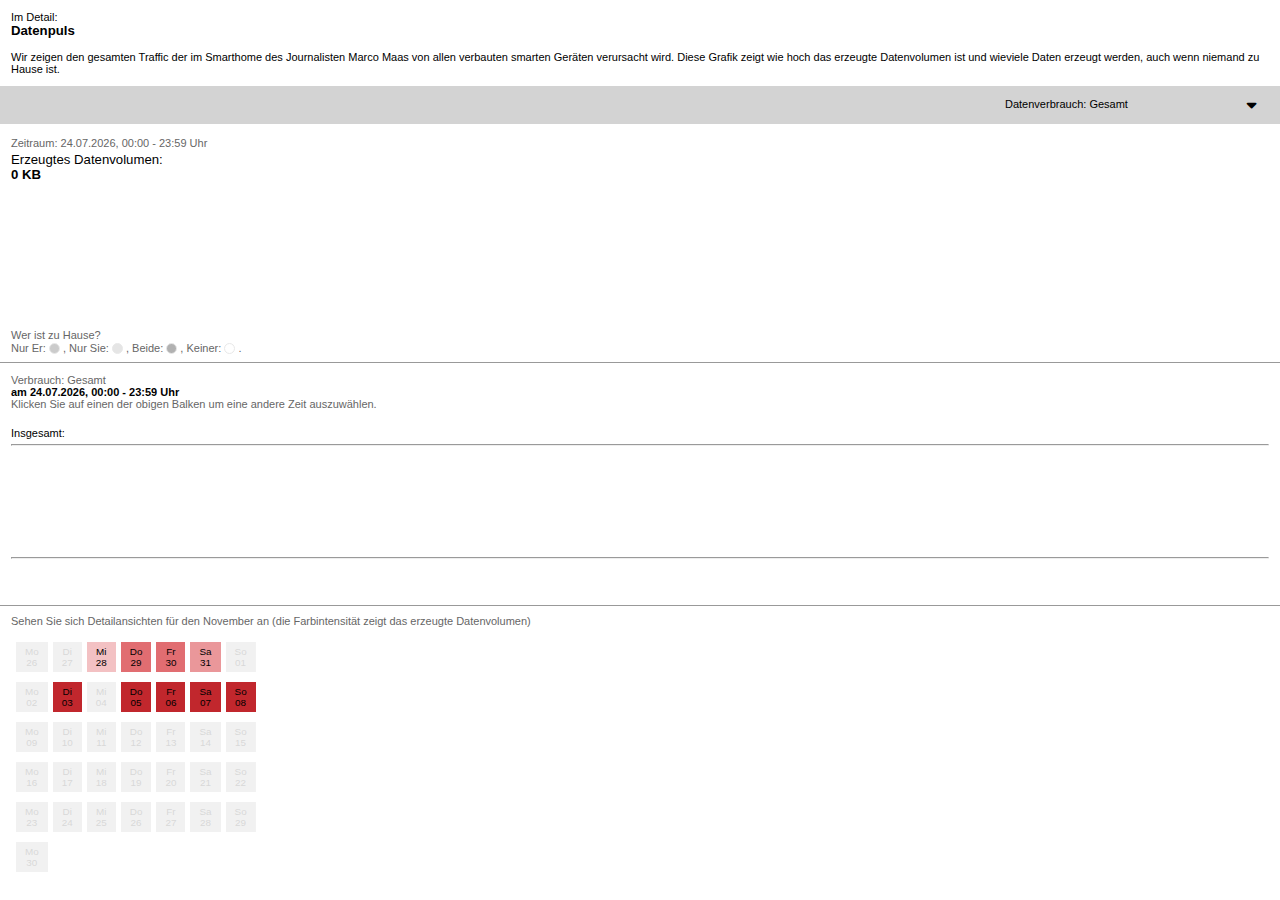
<file: index.html>
<!DOCTYPE html> <html> <head> <meta charset=utf-8> <title>datenpuls frontend</title> <meta name=description content=""> <meta name=viewport content="width=device-width,initial-scale=1"> <link rel=stylesheet href=styles/vendor.db1aae18.css> <link rel=stylesheet href=styles/main.913ba86d.css>  <body> <div class=wrapper> <!-- content here --> <div class=container> <div class=row> <div id=explanation> <div id=topline></div> <h1 id=headline></h1> <div id=maintext></div> </div> </div> <div class="row fullWidth"> <nav class=dropdown></nav> </div> <div class=row> <div class=timeChartWidget> <p id=timespan class=lightText> Zeitraum: <span class=time><span class=currentDay></span>, <span class=currentTimespan></span> Uhr</span> </p> <p id=trafficCount> Erzeugtes Datenvolumen:<br><span class="bold countTrafficTotal">0 KB</span> </p> </div> </div> <div class="row fullWidth"> <div class=timeChartWidget> <svg id=time-chart-container class="chart timeChart"></svg> </div> </div> <div class=row> <div class="personWidget lightText"> Wer ist zu Hause?<br> Nur Er: <div class="circular male-person"></div> , Nur Sie: <div class="circular female-person"></div> , Beide: <div class="circular two-person"></div> , Keiner: <div class="circular no-person"></div> . </div> </div> <div class="row separator"></div> <div class=row> <div class=detailChartWidget> <p class="detailBlock lightText"><span id=detail-explanation></span> <span id=detailTypeLabel></span> <br> <span id=detailTimespan class=bold>am <span class=currentDay></span>, <span class=currentTimespan></span> Uhr</span> <br> <span id=hint-timechoose></span><br> <span id=presence>Wer war zu Hause: <span id=presenceCount>niemand</span></span> </p> <span>Insgesamt: <span class=countTrafficTotal></span></span> <hr id=lineDetail> <svg id=detail-chart-container class="chart detailChart"></svg> <hr id=lineInOut> <svg id=detail-chart-inout-container class="chart inoutChart"></svg> </div> </div> <div class="row separator"></div> <div class=row> <div id=calendar-explanation class=lightText></div> <div class=calendarWidget></div> </div> </div> <!-- end content --> </div> <div id=loader> <div class=hint>Daten werden geladen.</div> <div class="loader-section section-left"></div> <div class="loader-section section-right"></div> </div> <script src=scripts/vendor.81a9e22c.js></script> <script src=scripts/main.78de939a.js></script>
</file>
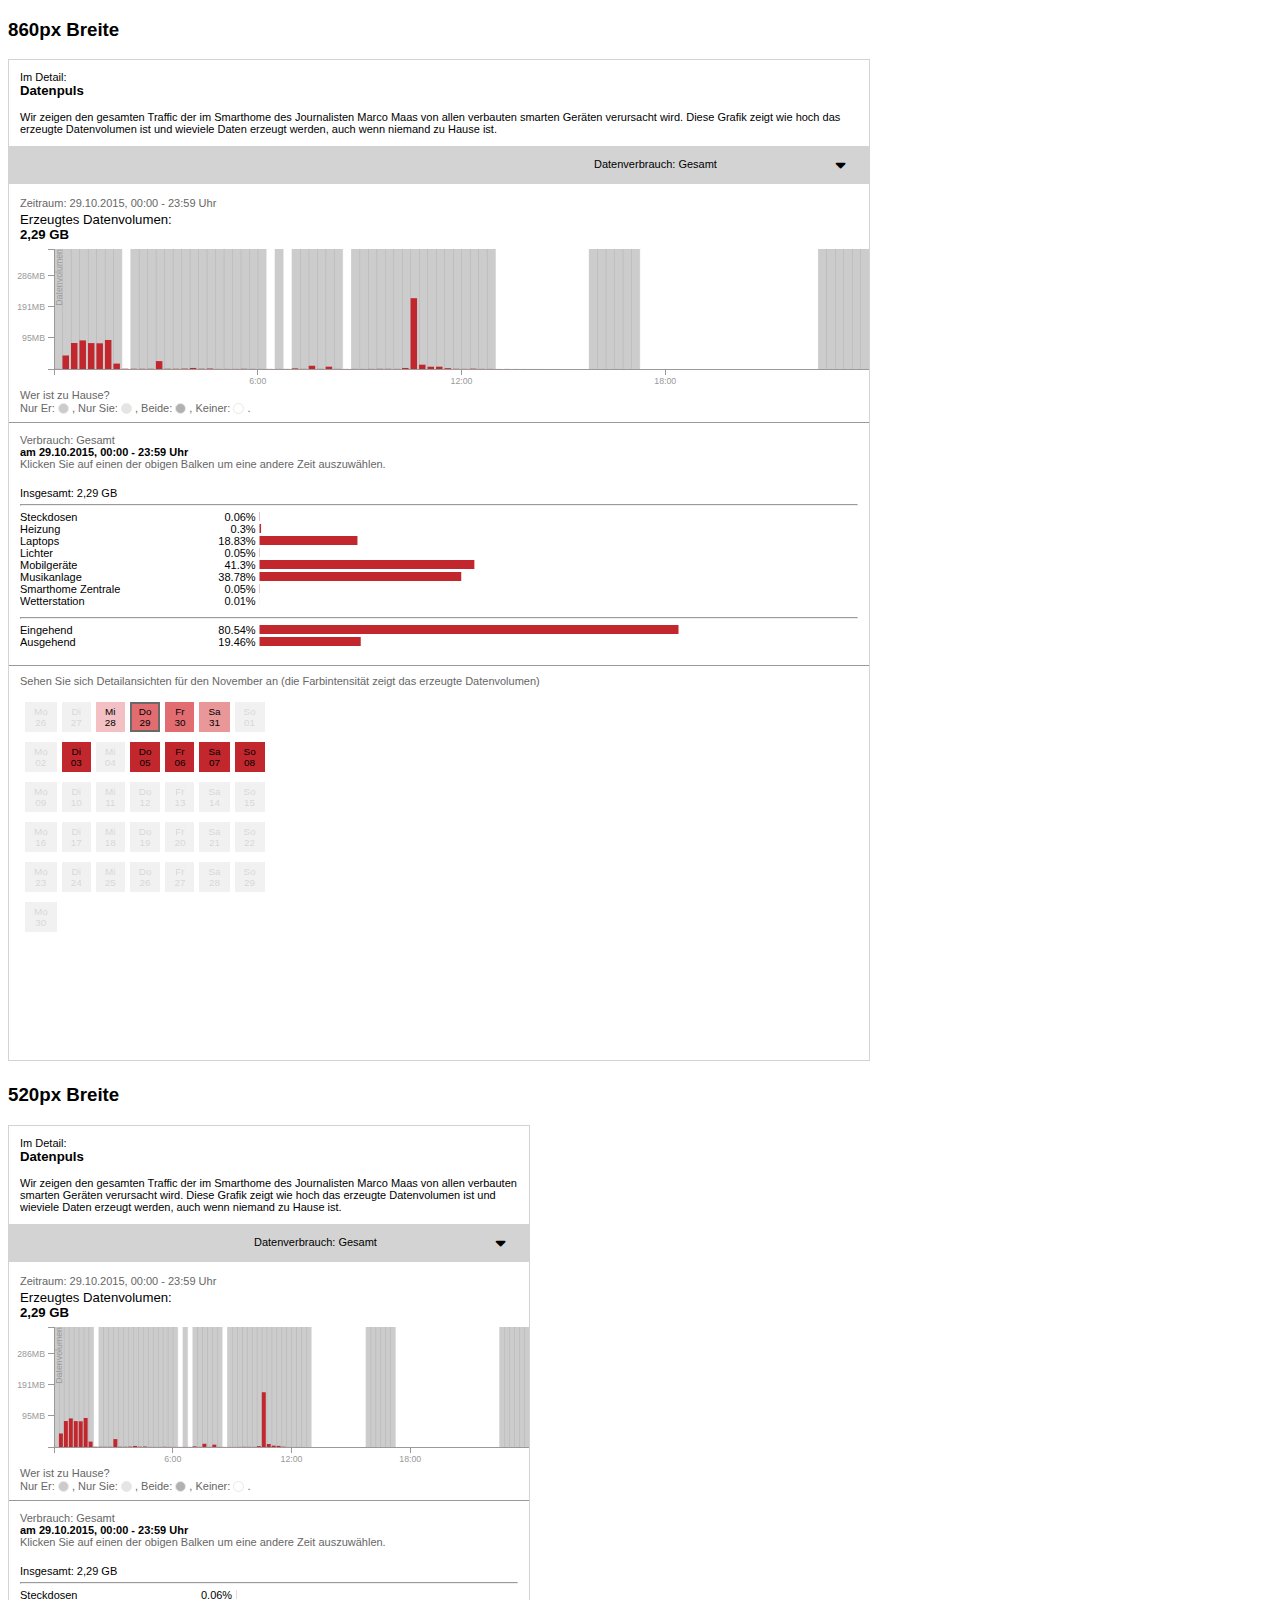
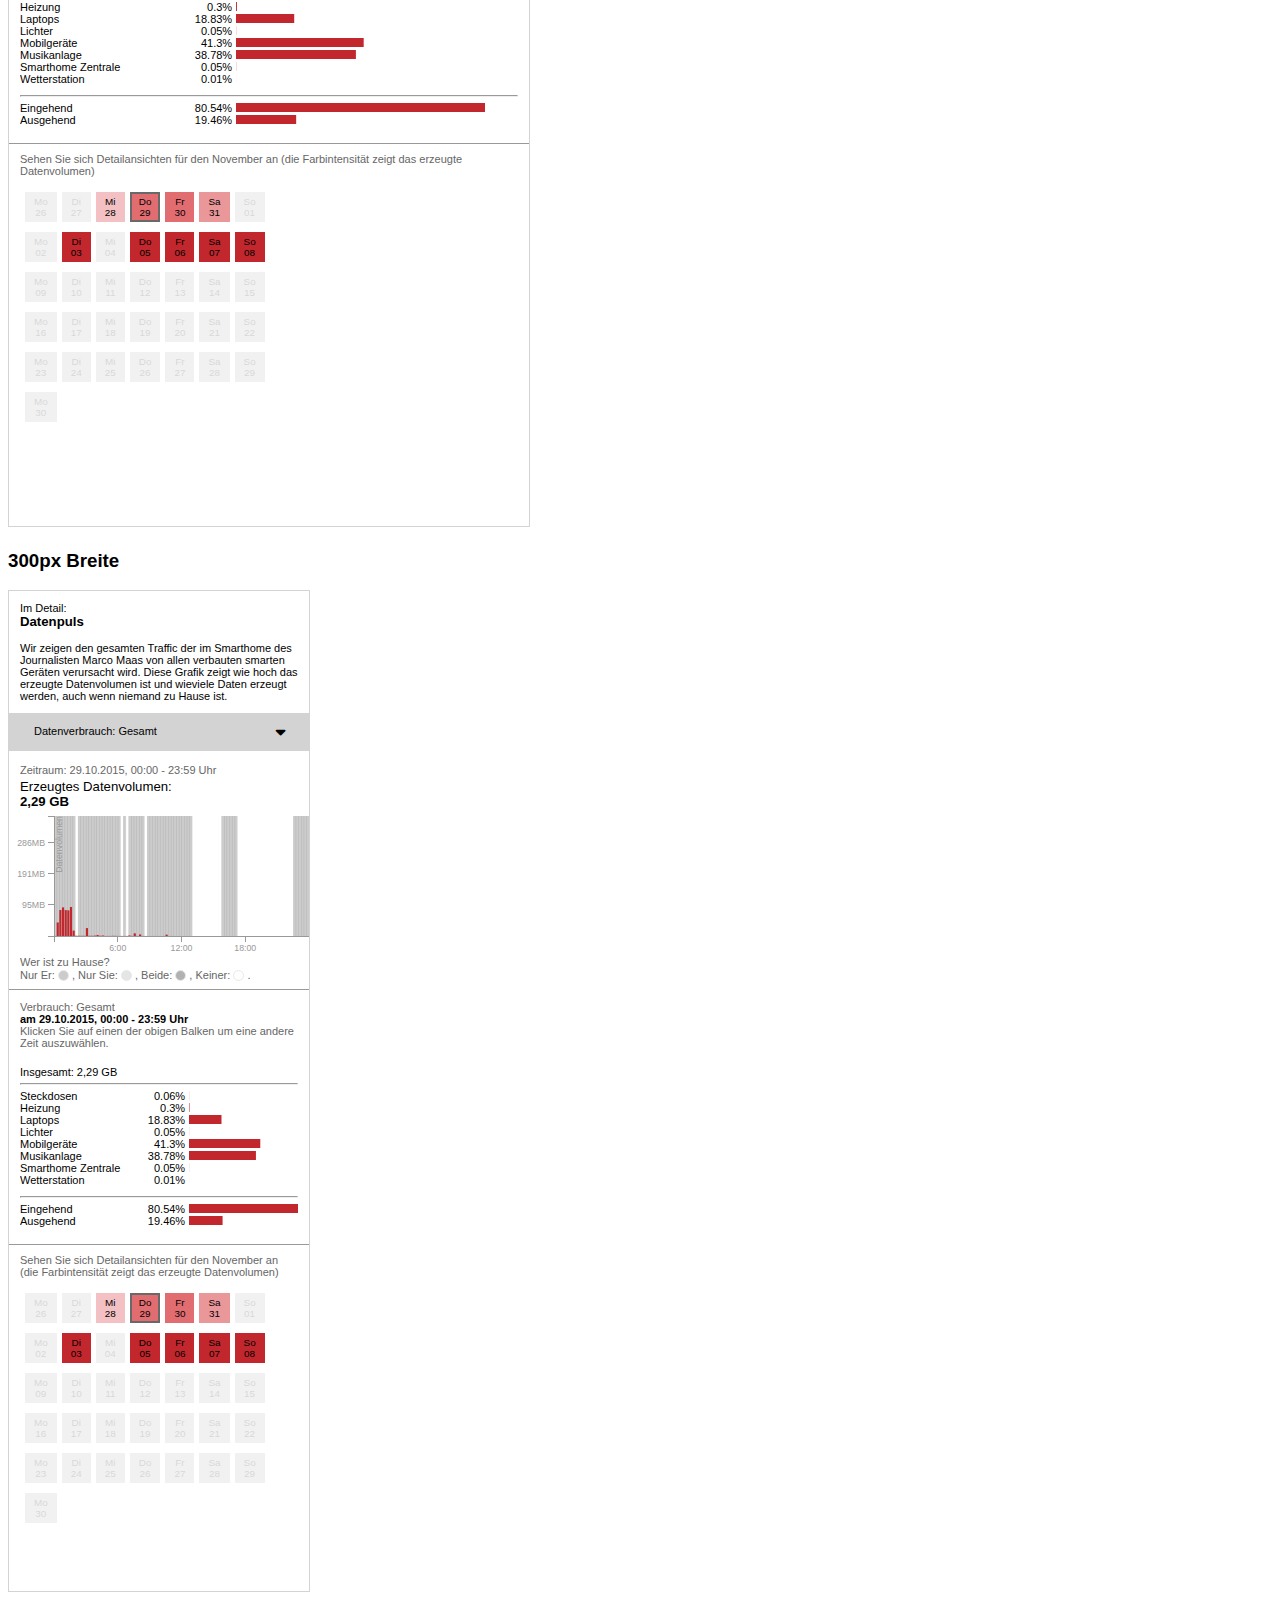
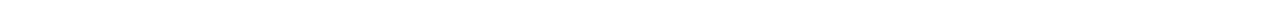
<file: frame.html>
<!DOCTYPE html> <html lang=en> <head> <meta charset=UTF-8> <title></title> <style>* {
            font-family: "Helvetica Neue Light", "HelveticaNeue-Light", "Helvetica Neue", Calibri, Helvetica, Arial;
        }

        iframe {
            border: 1px solid lightgrey;
        }</style>  <body> <script src=scripts/vendor.81a9e22c.js></script> <h3>860px Breite</h3> <script>function count() {
        console.log('count...');
    }

    function resize() {
        console.log('resize...');
    }</script> <div class=sensorenresidenz3> <script type=text/javascript>$(document).ready(function () {



            $(".sensorenresidenz3").append($("<iframe/>", {
                "src": "index.html" + window.location.hash,
                "width": "860",
                "height": 1000,
                "frameborder": 0,
                "marginheight": 0,
                "marginwidth": 0,
                "scrolling": "no"
            }).data("appData", {
                "json": "./data/",
                "function_resize": resize,
                "function_count": count,
                "day": "2015-10-29"
            }));

        });</script> </div> <h3>520px Breite</h3> <div class=sensorenresidenz2> <script type=text/javascript>$(document).ready(function () {



            $(".sensorenresidenz2").append($("<iframe/>", {
                "src": "index.html" + window.location.hash,
                "width": "520",
                "height": 1000,
                "frameborder": 0,
                "marginheight": 0,
                "marginwidth": 0,
                "scrolling": "no"
            }).data("appData", {
                "json": "./data/",
                "function_resize": resize,
                "function_count": count,
                "day": "2015-10-29"
            }));

        });</script> </div> <h3>300px Breite</h3> <div class=sensorenresidenz> <script type=text/javascript>$(document).ready(function () {



            $(".sensorenresidenz").append($("<iframe/>", {
                "src": "index.html" + window.location.hash,
                "width": "300",
                "height": 1000,
                "frameborder": 0,
                "marginheight": 0,
                "marginwidth": 0,
                "scrolling": "no"
            }).data("appData", {
                "json": "./data/",
                "function_resize": resize,
                "function_count": count,
                "day": "2015-10-29"
            }));

        });</script> </div>
</file>
